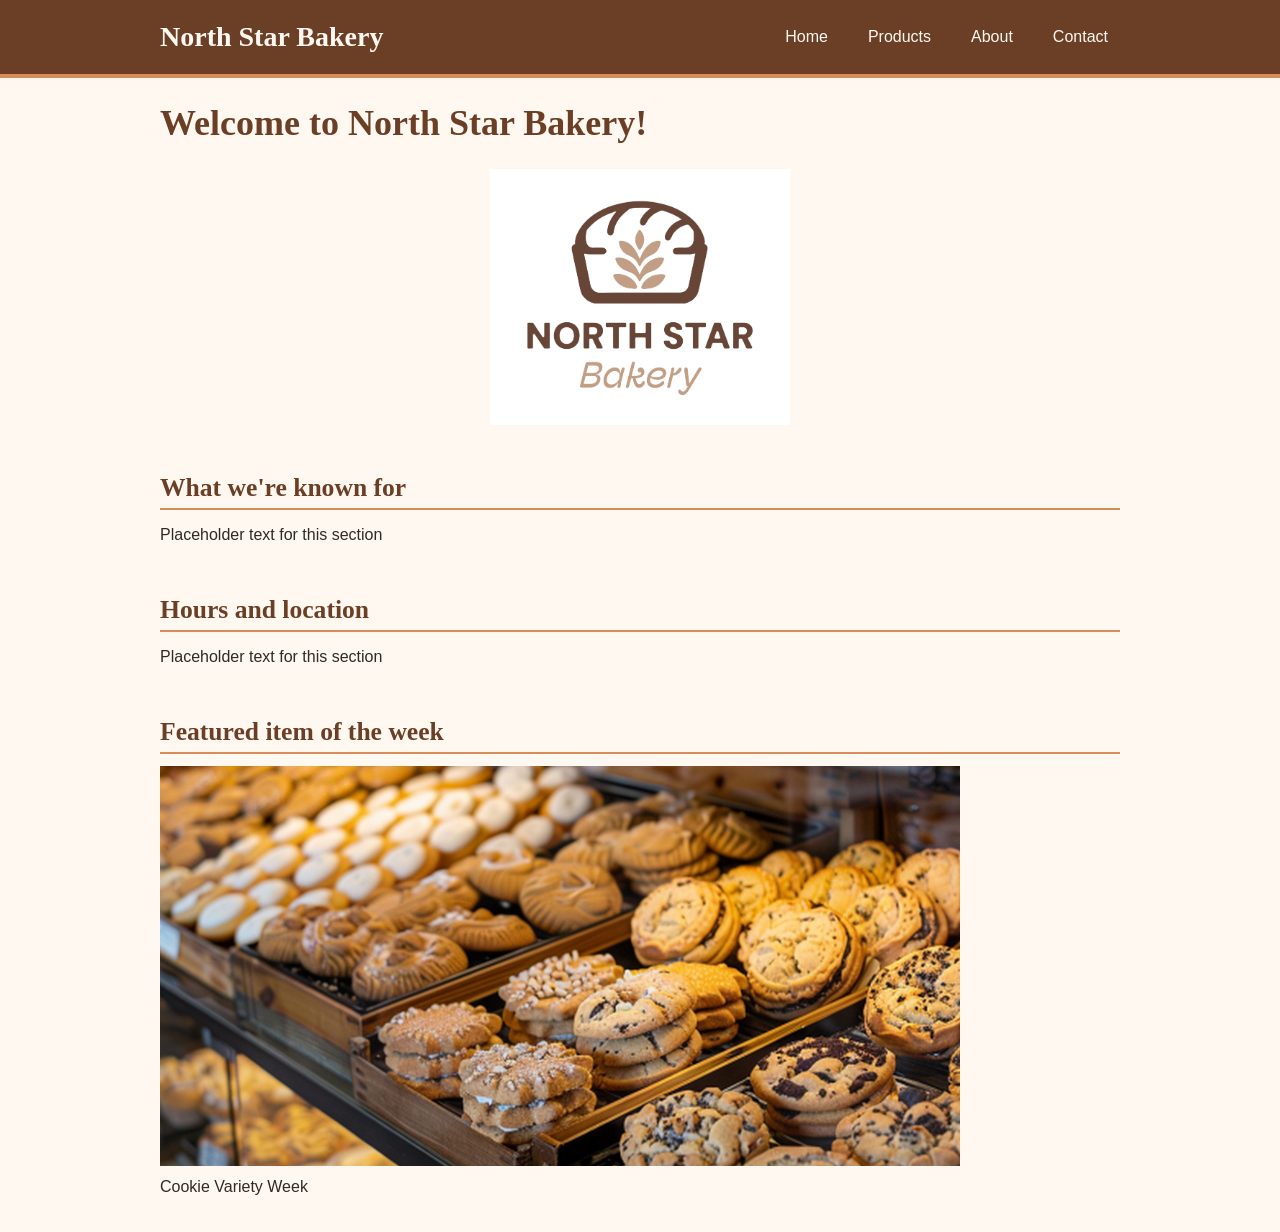
<file: index.html>
<!DOCTYPE html>
<html lang="en">
    <head>
        <meta charset="UTF-8">
        <meta name="viewport" content="width=device-width, initial-scale=1.0">
        <title>North Star Bakery | Home</title>
        <link rel="stylesheet" href="styles.css">
        <script src="script.js" defer></script>
    </head>
    <body>
       <header>
        <h1>North Star Bakery</h1>
        <nav>
            <ul>
                <li><a href="index.html">Home</a></li>
                <li><a href="products.html">Products</a></li>
                <li><a href="about.html">About</a></li>
                <li><a href="contact.html">Contact</a></li>
            </ul>
        </nav>
       </header>
        <h1>Welcome to North Star Bakery!</h1>
       <img src="media/bakery-logo_c.png"
            alt="Company Logo"
            width="300"
            height="200">
       <h2>What we're known for</h2>
       <p>Placeholder text for this section</p>
       <h2>Hours and location</h2>
       <p>Placeholder text for this section</p>
       <h2>Featured item of the week</h2>
       <picture>
            <source srcset="media/bakery-feature-large_c.png" width="800" height="400">
            <img src="media/bakery-feature-small_c.png" alt="Cookies in glass at front of store">
       </picture>
       <p>Cookie Variety Week</p>
       
    </body>
</html>
</file>
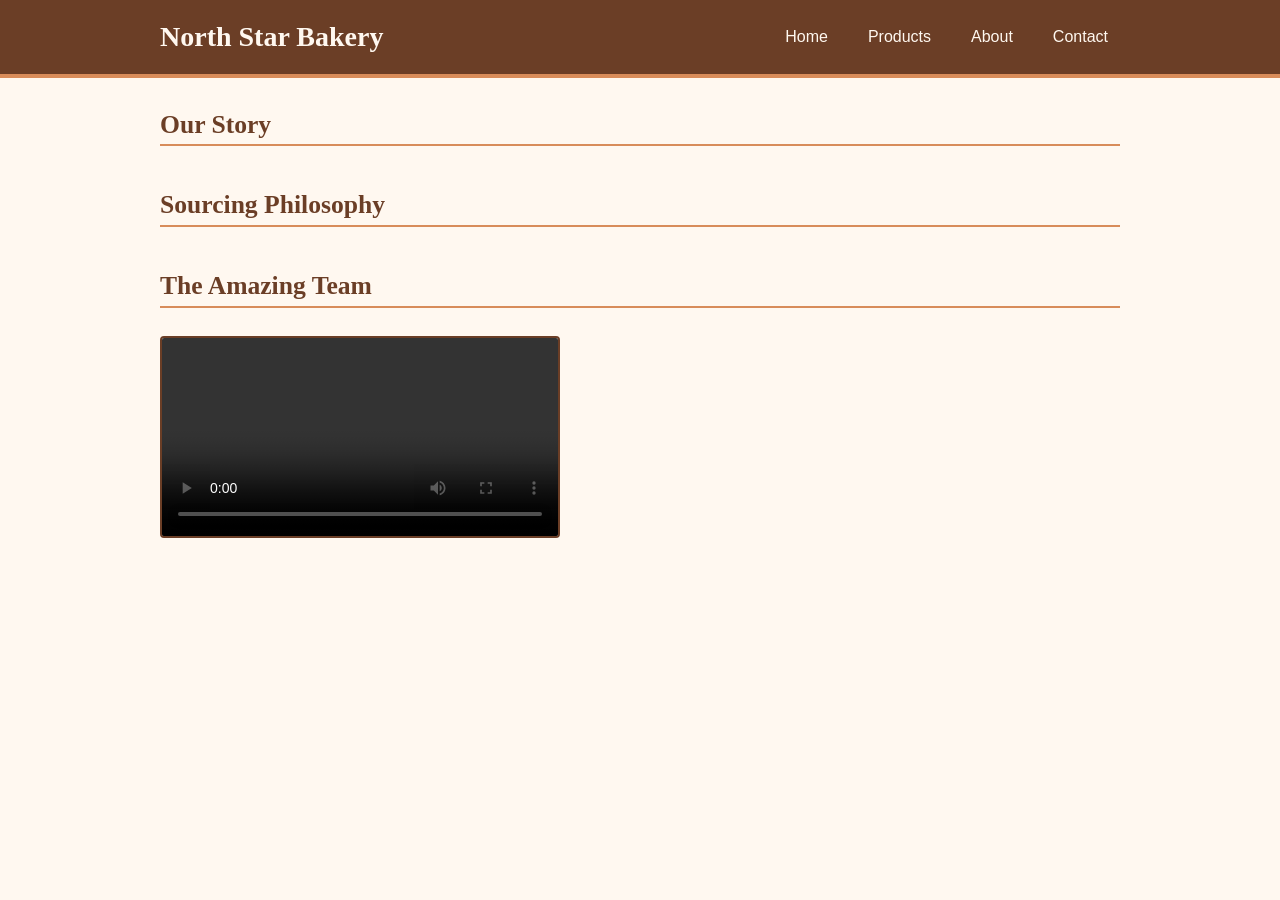
<file: about.html>
<!DOCTYPE html>
<html lang="en">
    <head>
        <meta charset="UTF-8">
        <meta name="viewport" content="width=device-width, initial-scale=1.0">
        <title>North Star Bakery | About</title>
        <link rel="stylesheet" href="styles.css">
        <script src="script.js" defer></script>
    </head>
    <body>
       <header>
        <h1>North Star Bakery</h1>
        <nav>
            <ul>
                <li><a href="index.html">Home</a></li>
                <li><a href="products.html">Products</a></li>
                <li><a href="about.html">About</a></li>
                <li><a href="contact.html">Contact</a></li>
            </ul>
        </nav>
       </header>
       <h2>Our Story</h2>
       <h2>Sourcing Philosophy</h2>
       <h2>The Amazing Team</h2>
       <video src="media/bakery-behind-scenes_c.mp4" controls width="400" height="300">Your browser does not support the video element.</video>
    </body>
</html>
</file>
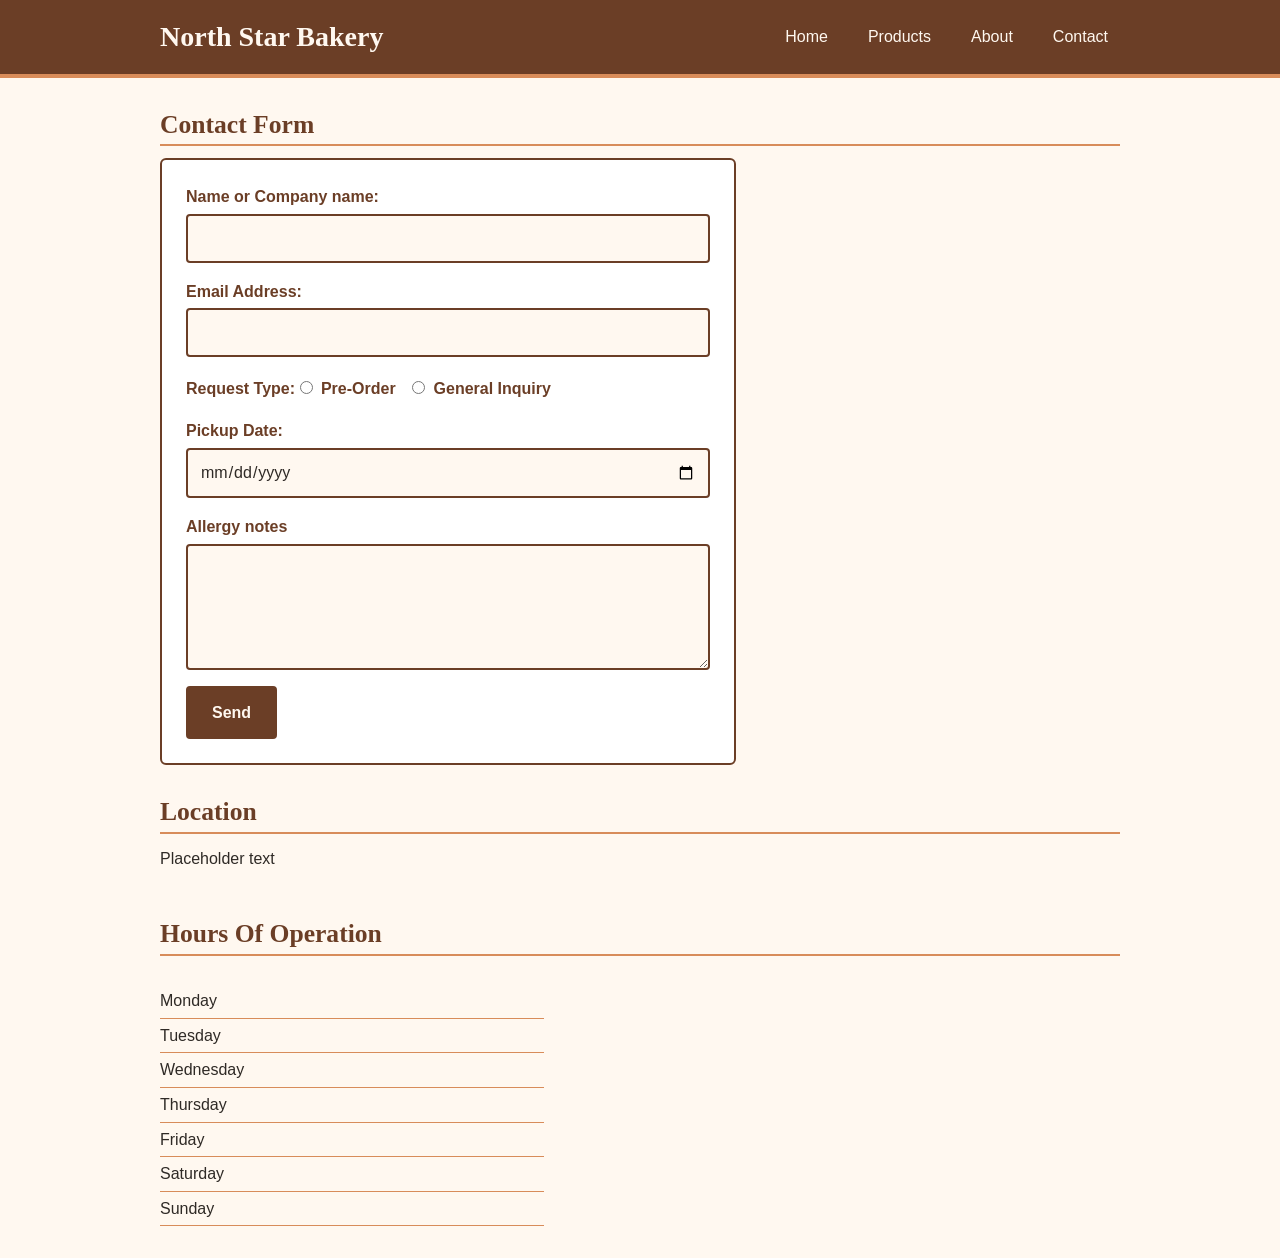
<file: contact.html>
<!DOCTYPE html>
<html lang="en">
    <head>
        <meta charset="UTF-8">
        <meta name="viewport" content="width=device-width, initial-scale=1.0">
        <title>North Star Bakery | Contact</title>
        <link rel="stylesheet" href="styles.css">
        <script src="script.js" defer></script>
    </head>
    <body>
       <header>
        <h1>North Star Bakery</h1>
        <nav>
            <ul>
                <li><a href="index.html">Home</a></li>
                <li><a href="products.html">Products</a></li>
                <li><a href="about.html">About</a></li>
                <li><a href="contact.html">Contact</a></li>
            </ul>
        </nav>
       </header>
       <h2>Contact Form</h2>
       <form action="request" method="post">
            <label>
                Name or Company name:
                <input type="text" required>
            </label>
            <p></p>
            <label>
                Email Address:
                <input type="email" required>
            </label>
            <p></p>
            <label>
                Request Type:
                <input type="radio" name="rqtype" value="preorder" required>
                Pre-Order
                <input type="radio" name="rqtype" value="question" required>
                General Inquiry
            </label>
            <p></p>
            <label>
                Pickup Date:
                <input type="date">
            </label>
            <p></p>
            <label>
                Allergy notes
                <textarea name="allergy" id="allergy" rows="4" cols="50"></textarea>
            </label>
            <button type="submit">Send</button>
       </form>
       <h2>Location</h2>
            <p>Placeholder text</p>
       <h2>Hours Of Operation</h2>
            <ul>
                <li>Monday</li>
                <li>Tuesday</li>
                <li>Wednesday</li>
                <li>Thursday</li>
                <li>Friday</li>
                <li>Saturday</li>
                <li>Sunday</li>
            </ul>
    </body>
</html>
</file>
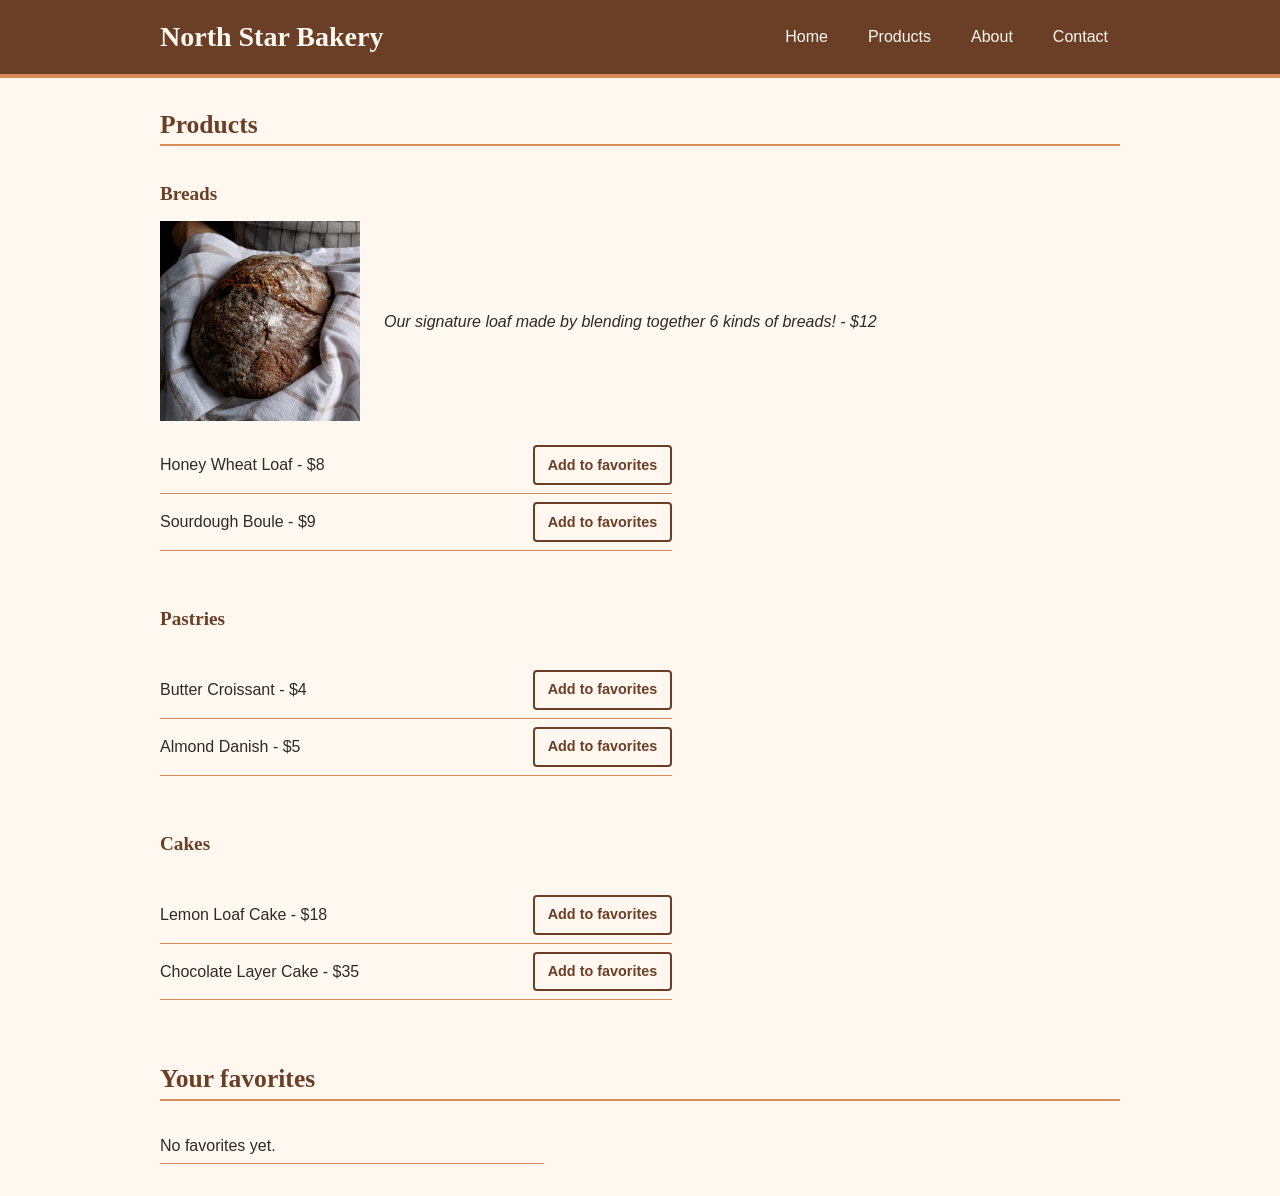
<file: products.html>
<!DOCTYPE html>
<html lang="en">
    <head>
        <meta charset="UTF-8">
        <meta name="viewport" content="width=device-width, initial-scale=1.0">
        <title>North Star Bakery | Products</title>
        <link rel="stylesheet" href="styles.css">
        <script src="script.js" defer></script>
    </head>
    <body>
       <header>
        <h1>North Star Bakery</h1>
        <nav>
            <ul>
                <li><a href="index.html">Home</a></li>
                <li><a href="products.html">Products</a></li>
                <li><a href="about.html">About</a></li>
                <li><a href="contact.html">Contact</a></li>
            </ul>
        </nav>
       </header>
       <h2>Products</h2>
       <h3>Breads</h3>
          <h4>
            <figure>
                <img src="media/bakery-signature-loaf_c.png" alt="Signature Loaf" width="200" height="150">
                <figcaption>Our signature loaf made by blending together 6 kinds of breads! - $12</figcaption>
            </figure>
            <ul>
               
            </ul>


          </h4>  
       <h3>Pastries</h3>
          <h4>
            <ul>


            </ul>
          </h4>
       <h3>Cakes</h3>
          <h4>
            <ul>


            </ul>
          </h4>
    </body>
</html>
</file>
<file: styles.css>
/* ==========================================================
   North Star Bakery: shared stylesheet
   Mobile-first: base styles are for small screens, and the
   media query at the bottom adapts the layout for larger ones.
   ========================================================== */

/* ---------- Design tokens ---------- */
:root {
  /* Palette */
  --cream: #FFF8F0;     /* primary 1: page background */
  --brown: #6B3E26;     /* primary 2: header, headings, buttons */
  --peach: #D88C5A;     /* accent: borders, hovers, highlights */
  --charcoal: #2F2A26;  /* body text */

  /* Two font families only */
  --font-heading: Georgia, "Times New Roman", serif;
  --font-body: "Segoe UI", Roboto, Helvetica, Arial, sans-serif;

  /* Layout */
  --content-width: 60rem;
  /* Side space: at least 1rem, grows to keep content centered on wide screens */
  --gutter: max(1rem, calc((100vw - var(--content-width)) / 2));
}

/* ---------- Base ---------- */
*,
*::before,
*::after {
  box-sizing: border-box;
}

body {
  margin: 0;
  min-height: 100vh;
  display: flex;
  flex-direction: column;
  background-color: var(--cream);
  color: var(--charcoal);
  font-family: var(--font-body);
  font-size: 1rem;
  line-height: 1.6;
}

/* Every direct child of body sits inside the centered content column */
body > * {
  margin-inline: var(--gutter);
}

/* Media must never overflow the column */
img,
picture,
video {
  max-width: 100%;
  height: auto;
}

body > img,
body > picture,
body > video,
body > figure,
body > h4 {
  max-width: calc(100% - 2 * var(--gutter));
}

picture img {
  display: block;
}

/* ---------- Headings ---------- */
h1,
h2,
h3 {
  font-family: var(--font-heading);
  color: var(--brown);
  line-height: 1.2;
}

body > h1 {
  font-size: 1.75rem;
  margin-block: 1.5rem 1rem;
}

h2 {
  font-size: 1.4rem;
  margin-block: 2rem 0.75rem;
  padding-bottom: 0.25rem;
  border-bottom: 2px solid var(--peach);
}

h3 {
  font-size: 1.2rem;
  margin-block: 1.5rem 0.5rem;
}

/* h4 is used as a wrapper for product items, so keep it body-like */
h4 {
  font-family: var(--font-body);
  font-size: 1rem;
  font-weight: 400;
  margin-block: 0.5rem 1rem;
}

p {
  margin-block: 0 1rem;
  max-width: 70ch; /* keeps line length comfortable to read */
}

/* ---------- Header and navigation ---------- */
body > header {
  margin-inline: 0;
  padding: 1rem var(--gutter);
  display: flex;
  flex-direction: column;
  align-items: flex-start;
  gap: 0.75rem;
  background-color: var(--brown);
  color: var(--cream);
  border-bottom: 4px solid var(--peach);
}

header h1 {
  margin: 0;
  font-size: 1.5rem;
  color: var(--cream);
}

nav ul {
  list-style: none;
  margin: 0;
  padding: 0;
  display: flex;
  flex-wrap: wrap;
  gap: 0.5rem;
}

nav a {
  display: block;
  padding: 0.5rem 0.75rem; /* comfortable tap target */
  color: var(--cream);
  text-decoration: none;
  border-radius: 4px;
}

nav a:hover {
  background-color: var(--peach);
  color: var(--charcoal);
}

/* ---------- Links ---------- */
a {
  color: var(--brown);
  text-decoration-color: var(--peach);
  text-decoration-thickness: 2px;
  text-underline-offset: 3px;
}

a:hover {
  color: var(--charcoal);
}

/* Visible keyboard focus */
a:focus-visible,
button:focus-visible,
input:focus-visible,
textarea:focus-visible {
  outline: 3px solid var(--brown);
  outline-offset: 2px;
}

header a:focus-visible {
  outline-color: var(--peach);
}

/* ---------- Images and figures ---------- */
body > img {
  align-self: center; /* centers the logo on the home page */
  margin-block: 0.5rem 1rem;
}

figure {
  margin: 0 0 1rem;
  display: flex;
  flex-direction: column;
  gap: 0.5rem;
}

figcaption {
  color: var(--charcoal);
  font-style: italic;
}

picture {
  display: block;
  margin-bottom: 0.5rem;
}

video {
  display: block;
  margin-block: 1rem 2rem;
  border: 2px solid var(--brown);
  border-radius: 4px;
}

/* ---------- Lists (content lists, not the nav) ---------- */
ul {
  padding-left: 1.5rem;
}

body > ul li {
  padding-block: 0.25rem;
  border-bottom: 1px solid var(--peach);
}

body > ul {
  max-width: 24rem;
  list-style: none;
  padding-left: 0;
  margin-bottom: 2rem;
}

/* ---------- Contact form ---------- */
form {
  display: flex;
  flex-direction: column;
  gap: 1rem;
  max-width: 36rem;
  padding: 1rem;
  background-color: #fff;
  border: 2px solid var(--brown);
  border-radius: 6px;
}

/* The empty <p></p> spacers in the HTML are not needed with flex gap */
form p:empty {
  display: none;
}

label {
  display: block;
  font-weight: 600;
  color: var(--brown);
}

input[type="text"],
input[type="email"],
input[type="date"],
textarea {
  display: block;
  width: 100%;
  margin-top: 0.25rem;
  padding: 0.6rem 0.75rem;
  font: inherit;
  font-weight: 400;
  color: var(--charcoal);
  background-color: var(--cream);
  border: 2px solid var(--brown);
  border-radius: 4px;
}

textarea {
  resize: vertical;
}

input[type="radio"] {
  margin: 0.5rem 0.25rem 0.5rem 0.75rem;
  accent-color: var(--brown);
}

input[type="radio"]:first-of-type {
  margin-left: 0;
}

button {
  align-self: flex-start;
  padding: 0.75rem 1.5rem;
  font: inherit;
  font-weight: 600;
  color: var(--cream);
  background-color: var(--brown);
  border: 2px solid var(--brown);
  border-radius: 4px;
  cursor: pointer;
}

button:hover {
  background-color: var(--peach);
  border-color: var(--peach);
  color: var(--charcoal);
}

/* ---------- Footer spacing ---------- */
body > *:last-child {
  margin-bottom: 2rem;
}

/* ==========================================================
   Larger screens (tablet and up)
   ========================================================== */
@media (min-width: 48em) {
  body > h1 {
    font-size: 2.25rem;
  }

  h2 {
    font-size: 1.6rem;
  }

  /* Header: logo text on the left, navigation on the right */
  body > header {
    flex-direction: row;
    align-items: center;
    justify-content: space-between;
  }

  header h1 {
    font-size: 1.75rem;
  }

  nav ul {
    gap: 1rem;
  }

  /* Product figures: image beside its caption */
  figure {
    flex-direction: row;
    align-items: center;
    gap: 1.5rem;
  }

  form {
    padding: 1.5rem;
  }
}

/* ==========================================================
   Interactive features: favorites and form validation
   ========================================================== */

/* Product lists on the products page */
h4 ul {
  list-style: none;
  padding-left: 0;
  max-width: 32rem;
}

h4 li {
  display: flex;
  justify-content: space-between;
  align-items: center;
  flex-wrap: wrap;
  gap: 0.5rem 1rem;
  padding-block: 0.5rem;
  border-bottom: 1px solid var(--peach);
}

/* Favorite button: outlined when not saved, filled when saved */
.fav-button {
  padding: 0.4rem 0.8rem;
  font-size: 0.9rem;
  color: var(--brown);
  background-color: transparent;
}

.fav-button.saved {
  color: var(--cream);
  background-color: var(--brown);
}

/* Form error messages (shown next to each field) */
.error {
  display: block;
  margin-top: 0.25rem;
  font-size: 0.95rem;
  font-weight: 700;
  color: var(--charcoal);
}

.error:empty {
  display: none;
}

.error:not(:empty) {
  padding-left: 0.5rem;
  border-left: 4px solid var(--peach);
}

input.invalid,
textarea.invalid {
  border-color: var(--peach);
  box-shadow: 0 0 0 2px var(--peach);
}

/* Success message after a valid submit */
#form-message:not(:empty) {
  max-width: 36rem;
  padding: 1rem;
  background-color: #fff;
  border-left: 6px solid var(--peach);
  font-weight: 600;
}
</file>
